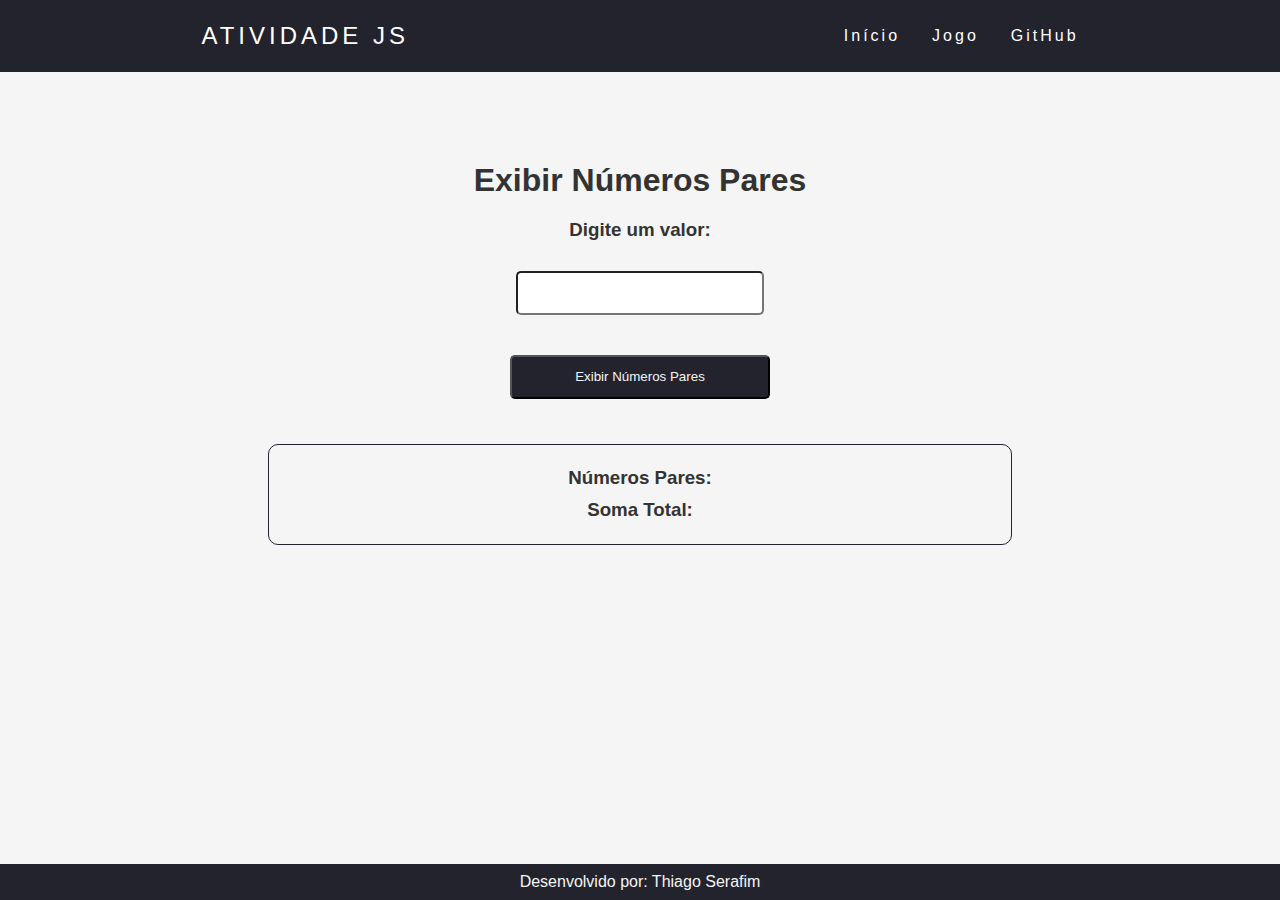
<file: index1.html>
<!DOCTYPE html>
<html lang="pt-br">
<head>
    <meta charset="UTF-8">
    <meta name="viewport" content="width=device-width, initial-scale=1.0">
    <title>Exercício 1</title>
    <link rel="stylesheet" href="style.css">
    <link rel="icon" href="assets/1073596-removebg-preview.png">
</head>

<header>
    <nav>
        <a href="" class="logo">Atividade JS</a>
        <div class="mobile-menu">
            <div class="line1"></div>
            <div class="line2"></div>
            <div class="line3"></div>
        </div>
        <ul class="nav-list">
          <li><a href="index.html">Início</a></li>
          <li><a href="jogo.html">Jogo</a></li>
          <li><a href="https://github.com/ThiagoSerafim7/Atividade_JS.git">GitHub</a></li>
        </ul>
    </nav>
   </header>

<body>
    <div class="container">
        <h1>Exibir Números Pares</h1>
        <div>
            <h3>Digite um valor:</h3>
        <input type="number" id="input">
        </div>
        <button onclick="displayNumeros()" style="width: 21%;">Exibir Números Pares</button>
        <div id="resultado">
            <h3>Números Pares: <span id="numeros"></span></h3>
            <h3>Soma Total: <span id="soma"></span></h3>
        </div>
    </div>
    <footer>
        <p>Desenvolvido por: Thiago Serafim</p>
    </footer>
    <script src="script.js"></script>
</body>
</html>
</file>
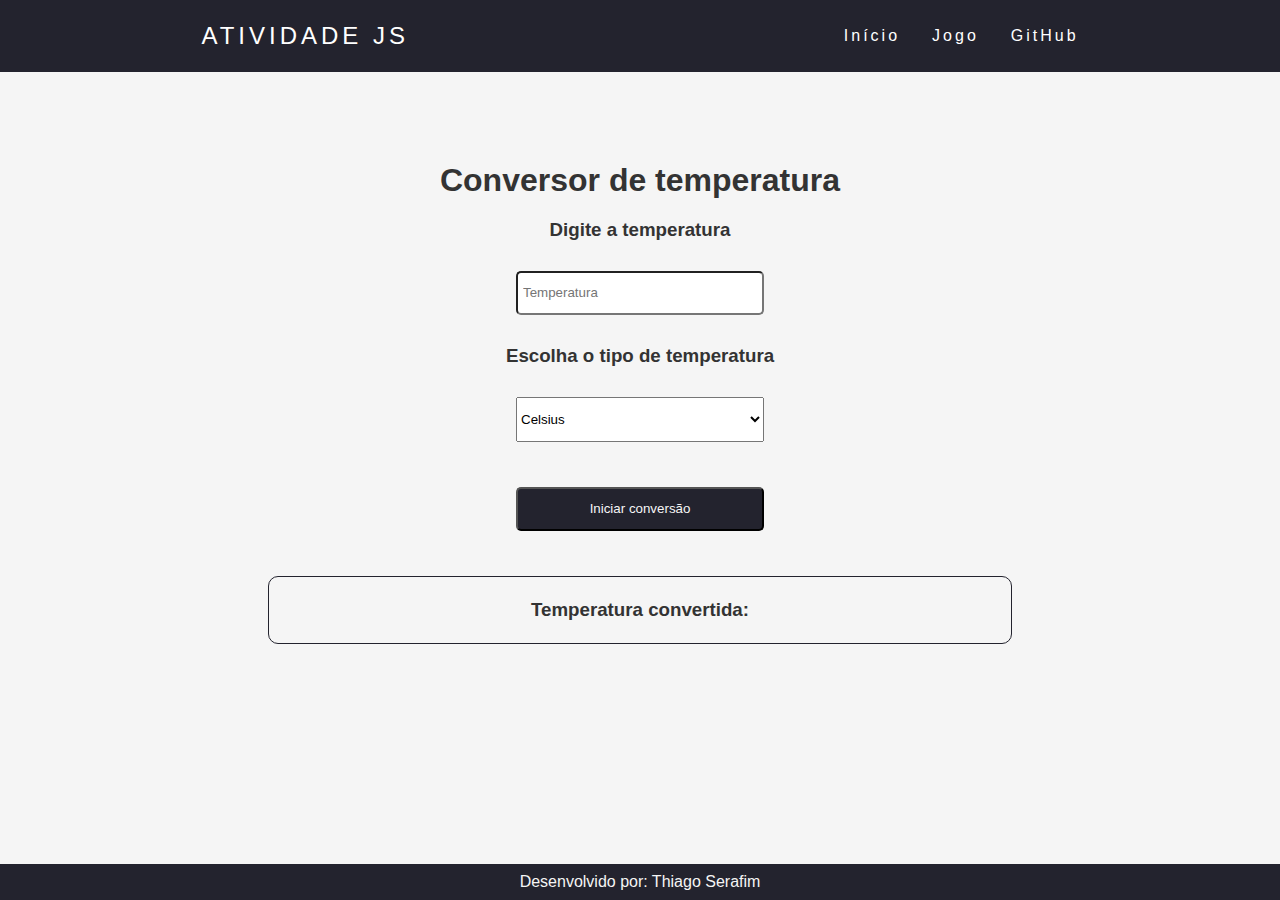
<file: index2.html>
<!DOCTYPE html>
<html lang="pt-bt">
<head>
    <meta charset="UTF-8">
    <meta name="viewport" content="width=device-width, initial-scale=1.0">
    <link rel="stylesheet" href="style.css">
    <link rel="icon" href="assets/1073596-removebg-preview.png">
    <title>Exercício 2</title>
</head>

<header>
    <nav>
        <a href="" class="logo">Atividade JS</a>
        <div class="mobile-menu">
            <div class="line1"></div>
            <div class="line2"></div>
            <div class="line3"></div>
        </div>
        <ul class="nav-list">
          <li><a href="index.html">Início</a></li>
          <li><a href="jogo.html">Jogo</a></li>
          <li><a href="https://github.com/ThiagoSerafim7/Atividade_JS.git">GitHub</a></li>
        </ul>
    </nav>
   </header>

<body>
    <div class="container">
        <div>
        <h1>Conversor de temperatura</h1>
        <h3>Digite a temperatura</h3>
        <input type="number" placeholder="Temperatura" id="input2">
        <h3>
            Escolha o tipo de temperatura
        </h3>
        <select id="tipo">
            <option value="Celsius">Celsius</option>
            <option value="Fahrenheit">Fahrenheit</option>
        </select>
        </div>
        <button onclick="conversor()" style="margin-top: 2%;">Iniciar conversão</button>
        <div id="resultado">
            <h3>Temperatura convertida: <span id="total"></span></h3>
        </div>
    </div>

    <footer>
        <p>Desenvolvido por: Thiago Serafim</p>
    </footer>

    <script src="script.js"></script>
</body>
</html>
</file>
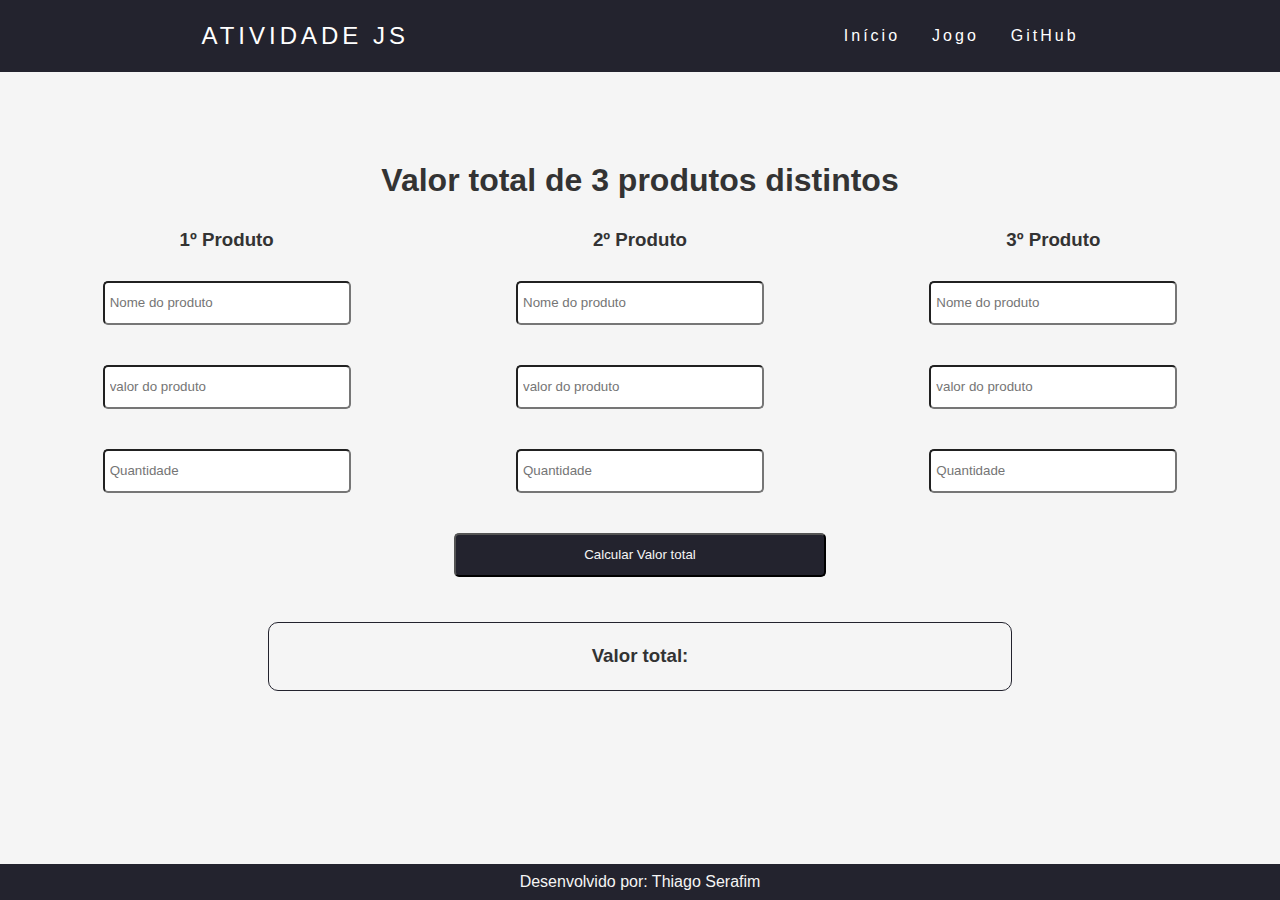
<file: index3.html>
<!DOCTYPE html>
<html lang="pt-br">
<head>
    <meta charset="UTF-8">
    <meta name="viewport" content="width=device-width, initial-scale=1.0">
    <link rel="stylesheet" href="style.css">
    <link rel="icon" href="assets/1073596-removebg-preview.png">
    <title>Exercício 3</title>
</head>

<header>
    <nav>
        <a href="" class="logo">Atividade JS</a>
        <div class="mobile-menu">
            <div class="line1"></div>
            <div class="line2"></div>
            <div class="line3"></div>
        </div>
        <ul class="nav-list">
          <li><a href="index.html">Início</a></li>
          <li><a href="jogo.html">Jogo</a></li>
          <li><a href="https://github.com/ThiagoSerafim7/Atividade_JS.git">GitHub</a></li>
        </ul>
    </nav>
   </header>

<body>
    <div class="container">
        <h1>Valor total de 3 produtos distintos</h1>
        <div id="caixa">
            <div class="prod">
            <h3>1º Produto</h3></li>
                <input type="text" placeholder="Nome do produto" id="nome1">
                <input type="number" placeholder="valor do produto" id="valor1">
                <input type="number" placeholder="Quantidade" id="quantidade1">
            </div>
            <div class="prod">
                <h3>2º Produto</h3></li>
                <input type="text" placeholder="Nome do produto" id="nome2">
                <input type="number" placeholder="valor do produto" id="valor2">
                <input type="number" placeholder="Quantidade" id="quantidade2">
            </div>
            <div class="prod">
                <h3>3º Produto</h3></li>
                <input type="text" placeholder="Nome do produto" id="nome3">
                <input type="number" placeholder="valor do produto" id="valor3">
                <input type="number" placeholder="Quantidade" id="quantidade3">
            </div>
        </div>
         

        <button onclick="produtos()"> Calcular Valor total </button>

        <div id="resultado">
            <h3>Valor total: <span id="total"></span></h3>
        </div>
    </div>
    <style>
        input
        {
            width: 60%;   
        }
        button
        {
            width: 30%;
        }
        #caixa
        {
            display: flex;
            justify-content: space-around;
        }
    </style>

<footer>
    <p>Desenvolvido por: Thiago Serafim</p>
</footer>

    <script src="script.js"></script>
</body>
</html>
</file>
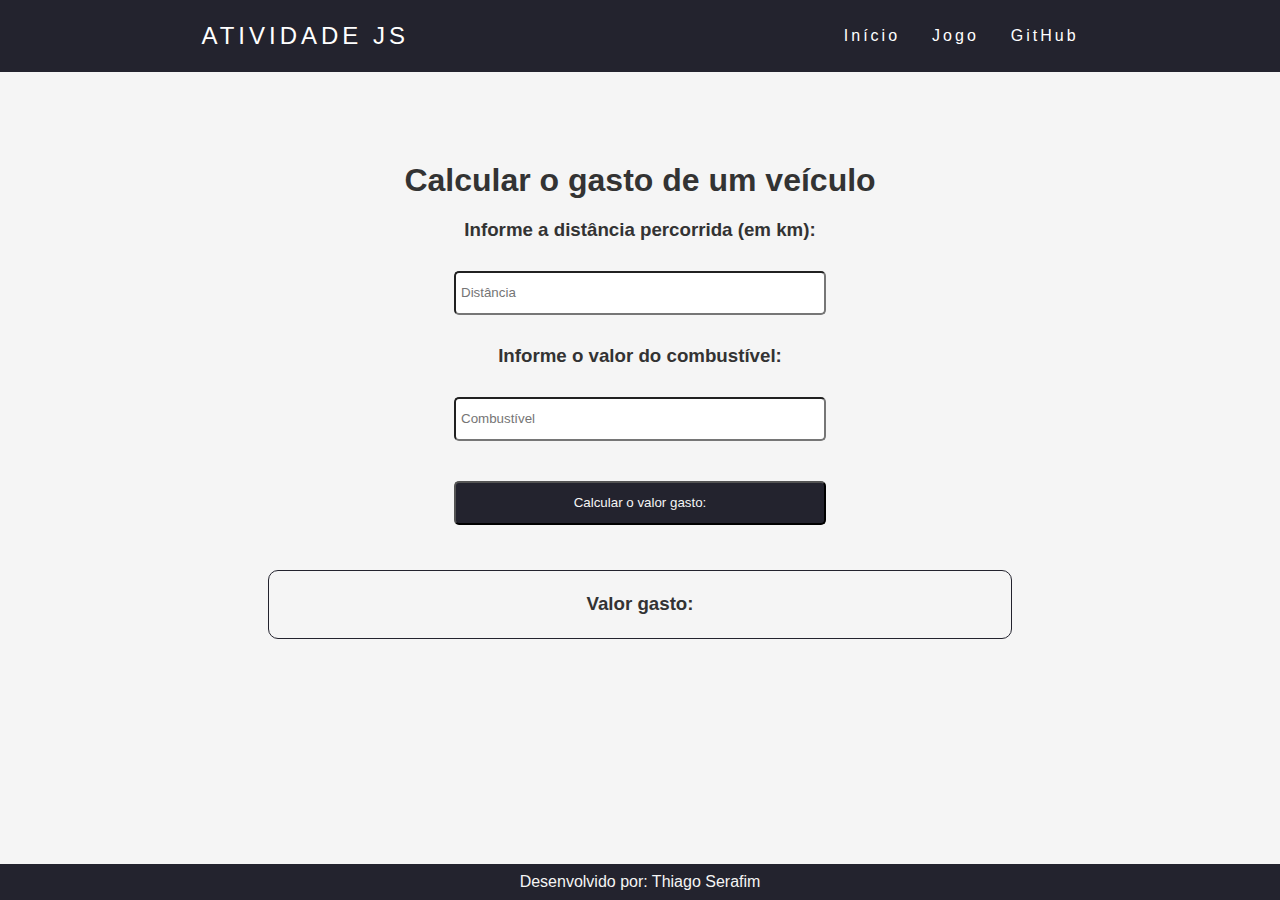
<file: index4.html>
<!DOCTYPE html>
<html lang="pt-br">
<head>
    <meta charset="UTF-8">
    <meta name="viewport" content="width=device-width, initial-scale=1.0">
    <link rel="stylesheet" href="style.css">
    <link rel="icon" href="assets/1073596-removebg-preview.png">
    <title>Exercício 4</title>
</head>

<header>
    <nav>
        <a href="" class="logo">Atividade JS</a>
        <div class="mobile-menu">
            <div class="line1"></div>
            <div class="line2"></div>
            <div class="line3"></div>
        </div>
        <ul class="nav-list">
          <li><a href="index.html">Início</a></li>
          <li><a href="jogo.html">Jogo</a></li>
          <li><a href="https://github.com/ThiagoSerafim7/Atividade_JS.git">GitHub</a></li>
        </ul>
    </nav>
   </header>

<body>
    <div class="container">
        <h1>Calcular o gasto de um veículo</h1>
        <div>
            <h3>Informe a distância percorrida (em km):</h3>
                        <input type="number" placeholder="Distância" id="distancia">
        
                        <h3>Informe o valor do  combustível:</h3>
                        <input type="number" placeholder="Combustível" id="preco">
        </div>

        <button onclick="veiculos()"> Calcular o valor gasto: </button>

        <div id="resultado">
            <h3>Valor gasto: <span id="total"></span></h3>
        </div>
    </div>
    <style>
        input, button
        {
            width: 30%;
            
        }
    </style>

<footer>
    <p>Desenvolvido por: Thiago Serafim</p>
</footer>

    <script src="script.js"></script>
</body>
</html>
</file>
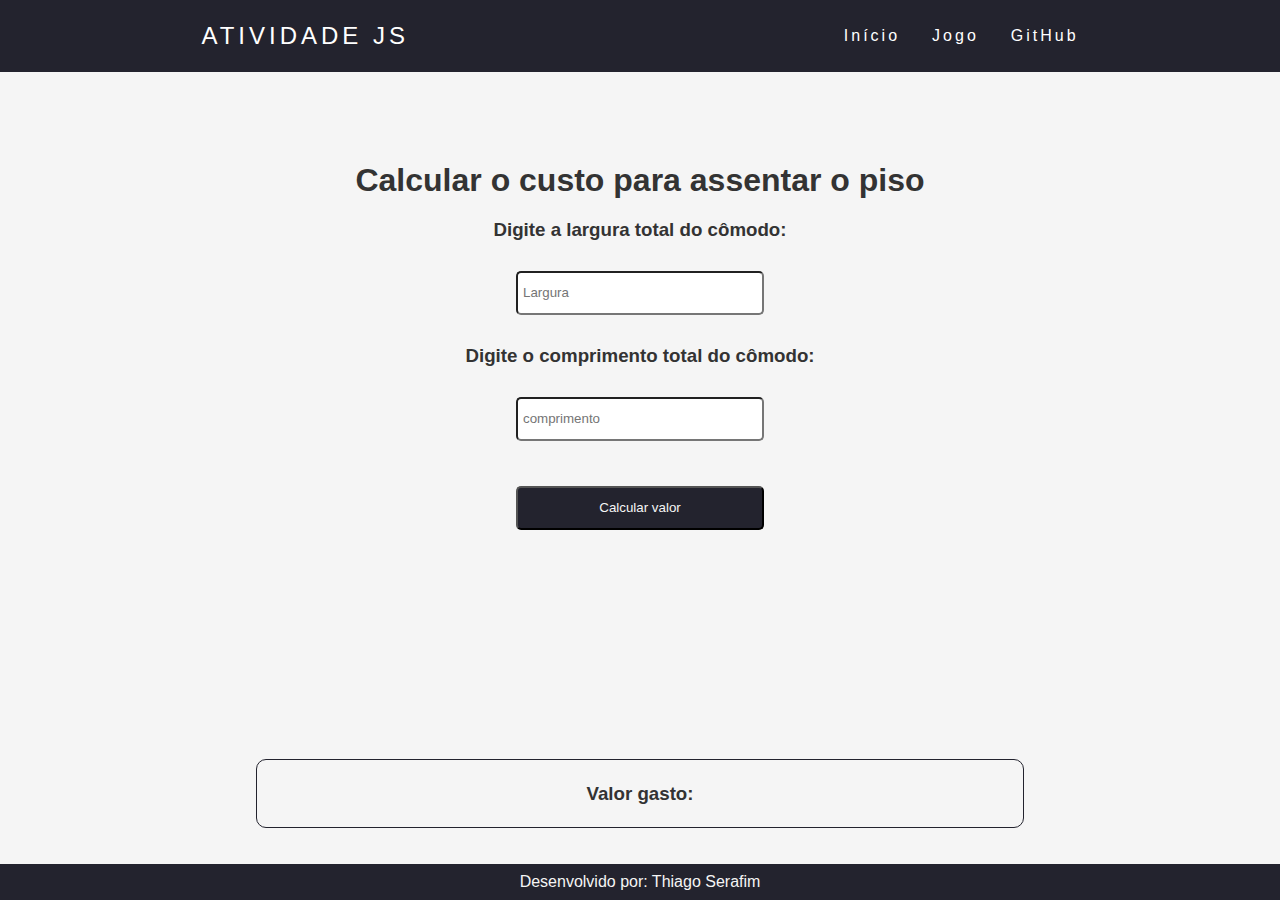
<file: index5.html>
<!DOCTYPE html>
<html lang="pt-br">
<head>
    <meta charset="UTF-8">
    <meta name="viewport" content="width=device-width, initial-scale=1.0">
    <link rel="stylesheet" href="style.css">
    <link rel="icon" href="assets/1073596-removebg-preview.png">
    <title>Exercício 5</title>
</head>

<header>
    <nav>
        <a href="" class="logo">Atividade JS</a>
        <div class="mobile-menu">
            <div class="line1"></div>
            <div class="line2"></div>
            <div class="line3"></div>
        </div>
        <ul class="nav-list">
          <li><a href="index.html">Início</a></li>
          <li><a href="jogo.html">Jogo</a></li>
          <li><a href="https://github.com/ThiagoSerafim7/Atividade_JS.git">GitHub</a></li>
        </ul>
    </nav>
   </header>

<body>
    <div class="container">
        <h1>Calcular o custo para assentar o piso</h1>
        <div>
            <h3>Digite a largura total do cômodo:</h3>
            <input type="number" id="largura" placeholder="Largura">

            <h3>Digite o comprimento total do cômodo:</h3>
            <input type="number" id="comprimento" placeholder="comprimento">
        </div>

        <button onclick="piso()" style="margin-top: 2%;">Calcular valor</button>
    </div>

    <div id="resultado">
        <h3>Valor gasto: <span id="total"></span></h3>
    </div>

    <footer>
        <p>Desenvolvido por: Thiago Serafim</p>
    </footer>

    <script src="script.js"></script>
</body>
</html>
</file>
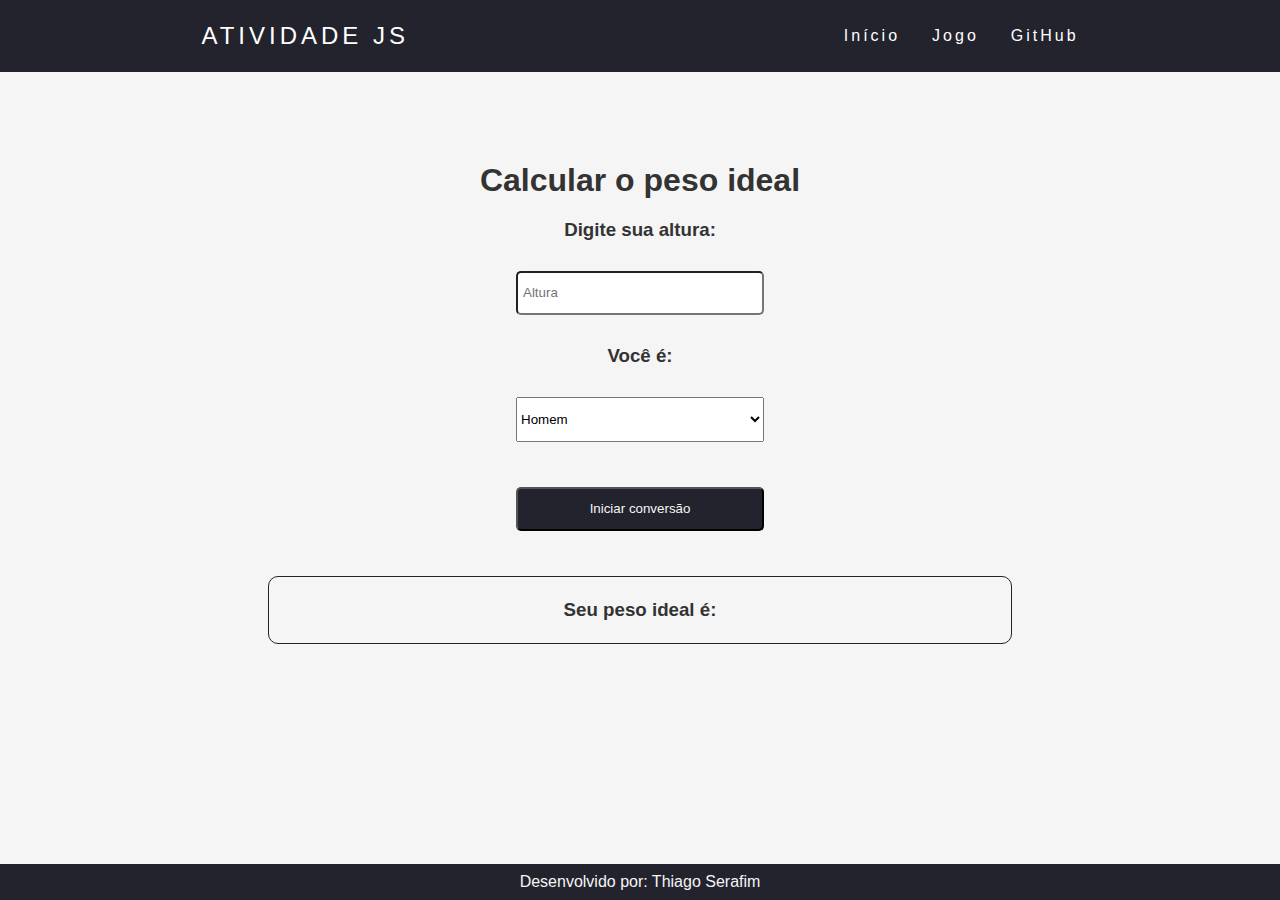
<file: index6.html>
<!DOCTYPE html>
<html lang="pt-br">
<head>
    <meta charset="UTF-8">
    <meta name="viewport" content="width=device-width, initial-scale=1.0">
    <link rel="stylesheet" href="style.css">
    <link rel="icon" href="assets/1073596-removebg-preview.png">
    <title>Exercício 6</title>
</head>
<body>
    
    <header>
        <nav>
            <a href="" class="logo">Atividade JS</a>
            <div class="mobile-menu">
                <div class="line1"></div>
                <div class="line2"></div>
                <div class="line3"></div>
            </div>
            <ul class="nav-list">
              <li><a href="index.html">Início</a></li>
              <li><a href="jogo.html">Jogo</a></li>
              <li><a href="https://github.com/ThiagoSerafim7/Atividade_JS.git">GitHub</a></li>
            </ul>
        </nav>
       </header>

    <div class="container">
        <div>
        <h1>Calcular o peso ideal</h1>
        <h3>Digite sua altura:</h3>
        <input type="number" placeholder="Altura" id="altura">
        <h3>
            Você é:
        </h3>
        <select id="gen">
            <option value="Homem">Homem</option>
            <option value="Mulher">Mulher</option>
        </select>
        </div>
        <button onclick="imc()" style="margin-top: 2%;">Iniciar conversão</button>
        <div id="resultado">
            <h3>Seu peso ideal é: <span id="total"></span></h3>
        </div>
    </div>

    <footer>
        <p>Desenvolvido por: Thiago Serafim</p>
    </footer>

    <script src="script.js"></script>
</body>
</html>
</file>
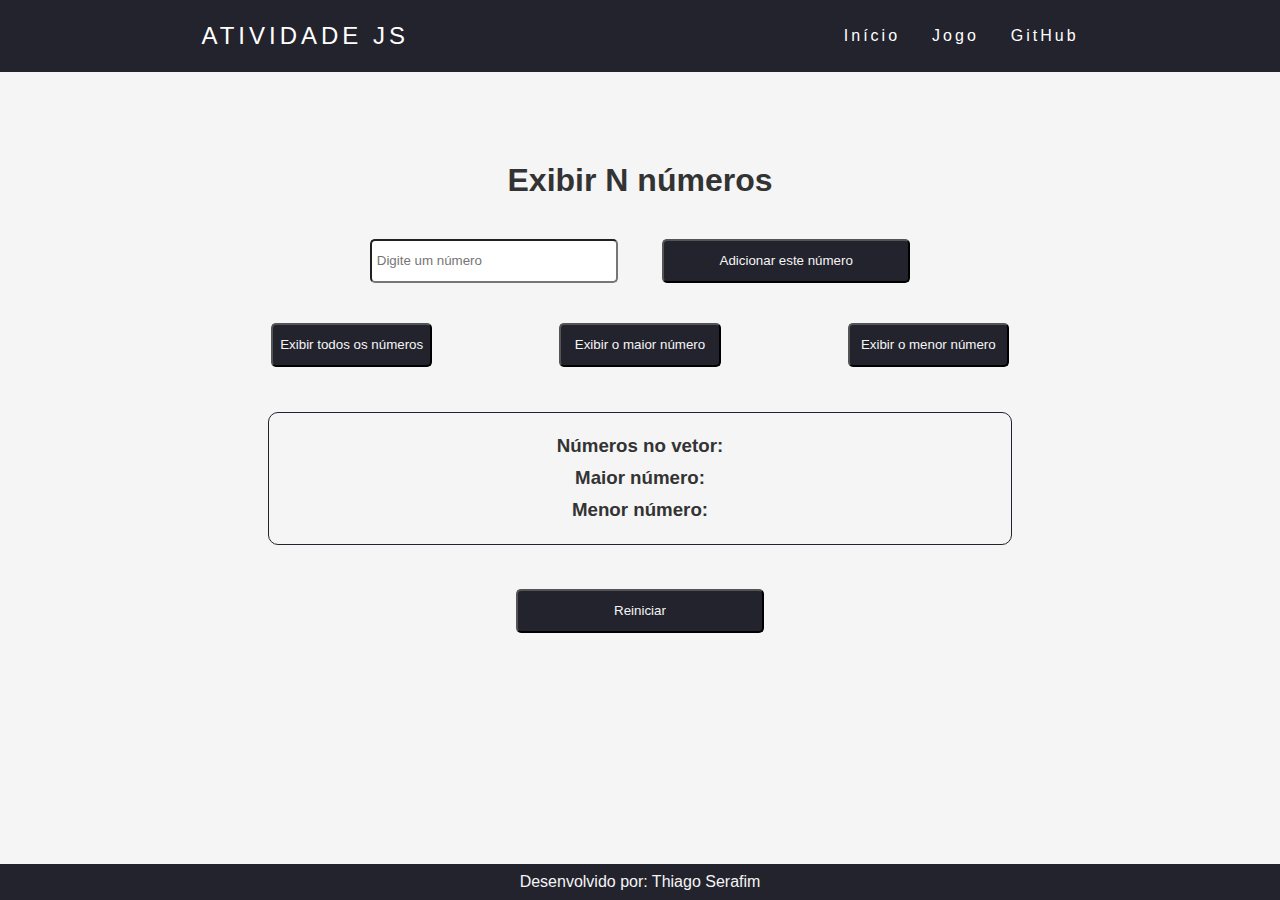
<file: index7.html>
<!DOCTYPE html>
<html lang="pt-br">
<head>
    <meta charset="UTF-8">
    <meta name="viewport" content="width=device-width, initial-scale=1.0">
    <link rel="stylesheet" href="style.css">
    <link rel="icon" href="assets/1073596-removebg-preview.png">
    <title>Exercício 7</title>
</head>
<body>

    <header>
        <nav>
            <a href="" class="logo">Atividade JS</a>
            <div class="mobile-menu">
                <div class="line1"></div>
                <div class="line2"></div>
                <div class="line3"></div>
            </div>
            <ul class="nav-list">
              <li><a href="index.html">Início</a></li>
              <li><a href="jogo.html">Jogo</a></li>
              <li><a href="https://github.com/ThiagoSerafim7/Atividade_JS.git">GitHub</a></li>
            </ul>
        </nav>
       </header>

    <div class="container">
        <h1>Exibir N números</h1>
        <div>
            <form action="">
            <input type="number" placeholder="Digite um número" id="numero">
            <button type="button" onclick="adicionar()" id="add"> Adicionar este número</button>
            </form>
        </div>

        <div id="botao">
            <button type="button" onclick="todos()"> Exibir todos os números </button>
            <button type="button" onclick="maior()"> Exibir o maior número </button>
            <button type="button" onclick="menor()"> Exibir o menor número </button>
        </div>

        <div id="resultado">
            <h3>Números no vetor: <span id="todos"></span></h3>
            <h3>Maior número: <span id="maior"></span></h3>
            <h3>Menor número: <span id="menor"></span></h3>
        </div>

        <div>
            <button type="button" id="resetar" onclick="reset()">Reiniciar</button>
        </div>
    </div>

        <footer>
            <p>Desenvolvido por: Thiago Serafim</p>
        </footer>

    <script src="script.js"></script>
</body>
</html>
</file>
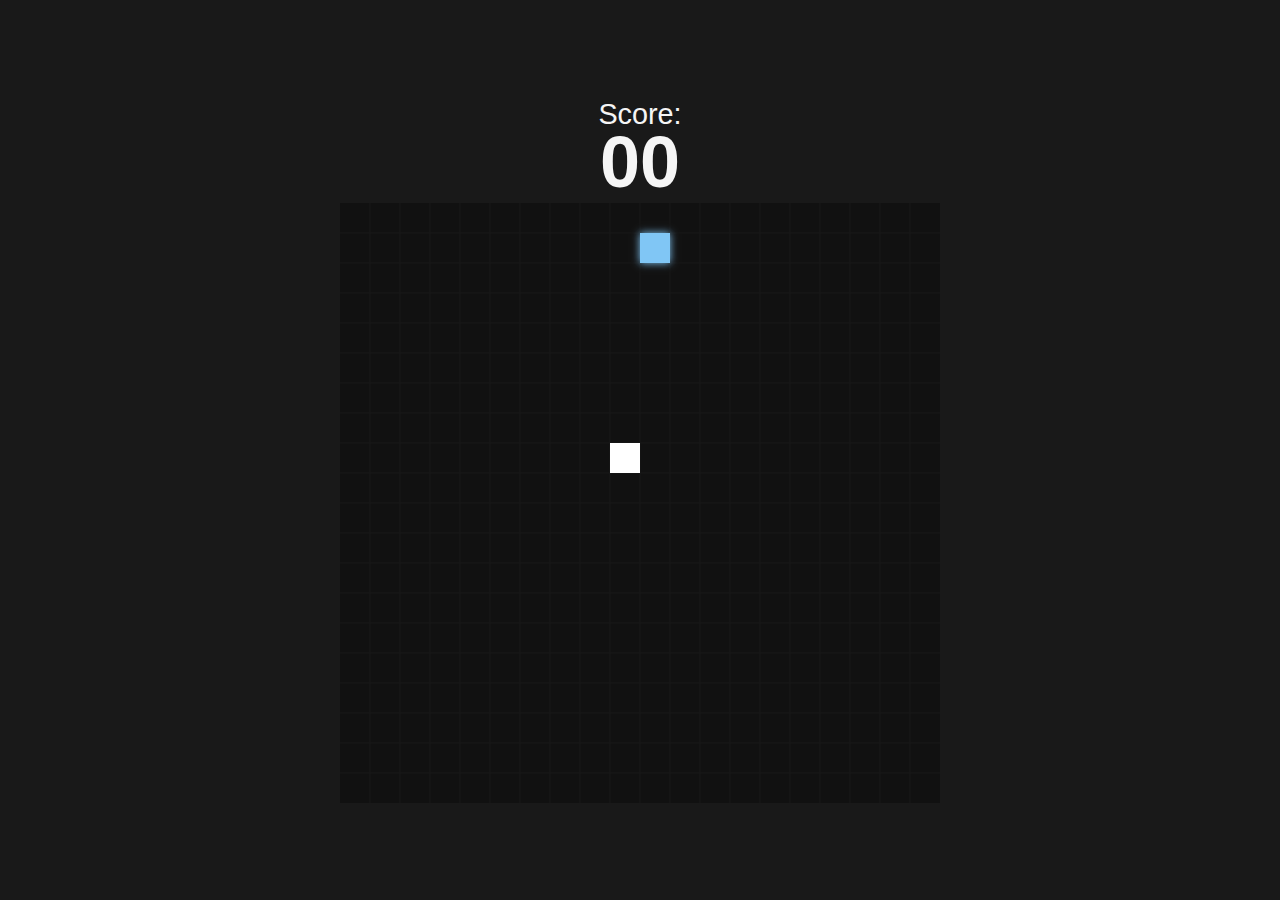
<file: jogo.html>
<!DOCTYPE html>
<html lang="pt-br">
<head>
    <meta charset="UTF-8">
    <meta name="viewport" content="width=device-width, initial-scale=1.0">
    <link rel="stylesheet" href="jogo.css">
    <link rel="stylesheet" href="style.css">
    <link rel="icon" href="assets/1073596-removebg-preview.png">
    <link rel="stylesheet" href="https://fonts.googleapis.com/css2?family=Material+Symbols+Outlined:opsz,wght,FILL,GRAD@20..48,100..700,0..1,-50..200" />
    <title>Jogo da cobrinha</title>
</head>
<body>

    <div class="score">Score: <span class="score--value">00</span></div>

    <div class="menu-screen">
        <span class="game-over">Fim de jogo</span>
        <span class="final-score"><span>00</span></span>

        <button class="btn-play">
            <span class="material-symbols-outlined">
                play_circle
                </span>
            Jogar novamente
        </button>
    </div>    
    <canvas width="600px" height="600px"></canvas>

    <script src="script.js"></script>
</body>
</html>
</file>
<file: style.css>
* {
    margin: 0;
    padding: 0;
    box-sizing: border-box;
    font-family: 'ysabeau', sans-serif;
    }
html
{
    background-color: whitesmoke;
    height: 100%;
}
body
{
    min-height: 100%;
    display: flex;
    flex-direction: column;
    position: relative;
}
a 
{
    color: #fff;
    text-decoration: none;
}
a:hover
{
    opacity: 0.7;
    color: gold;
}
.exe:hover
{
    background-color: goldenrod;
    opacity: 2;
}
.logo
{
    font-size: 24px;
    text-transform: uppercase;
    letter-spacing: 4px;
}
nav
{
    display: flex;
    justify-content: space-around;
    align-items: center;
    font-family: system-ui, -apple-system, Arial, Helvetica, sans-serif;
    background: #23232e;
    height: 8vh;
}
.nav-list
{
    list-style: none;
    display: flex;
    z-index: 2;
    
}
.nav-list li
{
    letter-spacing: 3px;
    margin-left: 32px;
}
.mobile-menu
{
    cursor: pointer;
    display: none;
}
.mobile-menu div
{
    width: 32px;
    height: 2px;
    background: #fff;
    margin: 8px;
    transition: 0.3s;
}
@media (max-width: 999px)
{
    body {
        overflow-x: hidden;
    }
    

    .nav-list{
        position: absolute;
        top: 8vh;
        right: 0;
        width: 50vw;
        height: 92vh;
        background: #23232e;
        flex-direction: column;
        align-items: center;
        justify-content: space-around;
        transform: translateX(100%);
        transition: transform 0.3s ease-in-out;
    }
    .nav-list li {
        margin-left: 0;
        opacity: 0;
    }
    .mobile-menu {
        display: block;
    }
    .nav-list.active {
        transform: translateX(0);
    }
    #botao {
        gap: 2rem;
    }
    #caixa
    {
        flex-direction: column;
    }
    
}



.mobile-menu.active .line1 {
    transform: rotate(-45deg) translate(-8px, 8px);
}
.mobile-menu.active .line2 {
    opacity: 0;
}
.mobile-menu.active .line3 {
    transform: rotate(45deg) translate(-5px, -7px);
}



@keyframes navLinkFade {
    from {
        opacity: 0;
        transform: translateX(50px);
    }
    to {
        opacity: 1;
        transform: translateX(0);
    }
}

@media (max-width: 768px) {
    .nav-list {
        display: none;
    }

    .nav-list.active {
        display: flex;
        flex-direction: column;
        align-items: center;
    }
}
nav{
    margin-bottom: 50px;
}


footer {
    background-color: #23232e;
    color: whitesmoke;
    text-align: center;
    width: 100%;
    height: 4vh;
    bottom: 0;
    margin-top: 10px; 
    display: flex;
    justify-content: center;
    align-items: center;
    position: relative;
    clear: both;
}

.container {
    text-align: center;
    margin: 20px;
    flex: 1;
}

h1 {
    color: #333;
    margin: 20px;
}
h3 {
    color: #333;
    margin: 10px;
}
select
{
    margin: 20px;
    max-width: 1000px;
    width: 20%;
    height: 5vh;
}
input, button {
    margin: 20px;
    padding: 5px;
    max-width: 1000px;
    min-width: 100px;
    width: 20%;
    line-height: 30px;
    border-radius: 5px;

}
button
{
    background-color: #23232e;
    color: whitesmoke;
}

#resultado {
    margin: 2%;
    margin-left: 20%;
    margin-right: 20%;
    border: 1px solid #23232e;
    border-radius: 10px;
    padding: 1%;
    text-align: center;
    
}
ul
{
    list-style-type: none;
}
table
{
    display: flex;
    justify-content: space-around;
}
#caixa 
{
    display: flex;
    justify-content: space-around;
}

#botao
{
    display: flex;
    justify-content: space-evenly;
}
#botao button
{
    width: 13%;
    margin-left: -10%;
    margin-right: -10%;
}

.inicio {
    display: flex;
    flex-direction: column;
    align-items: center;
}
.inicio a
{
    display: flex;
}

.exe {
    background-color: #23232e;
    color: whitesmoke;
    text-align: center;
    min-width: 350px;
    width: 100%;
    line-height: 100px;
    margin: 25px;
    border-radius: 5px;
    
}
</file>
<file: jogo.css>
@import url('https://fonts.googleapis.com/css2?family=Space+Grotesk&display=swap');

* {
    margin: 0;
    padding: 0;
    box-sizing: border-box;
    font-family: "SpaceGrotesk";
}

body {
    background-color: #191919;
    display: flex;
    justify-content: center;
    min-height: 100vh;
    align-items: center;
    color: whitesmoke;
    flex-direction: column;
}

canvas {
    background-color: #111;
}
.score {
    display: flex;
    flex-direction: column;
    align-items: center;
    font-size: 1.8rem;
}

.score--value {
    font-weight: 700;
    font-size: 4.5rem;
    display: block;
    margin-top: -10px;
}

.menu-screen {
    position: absolute;
    display: none;
    flex-direction: column;
    align-items: center;
    z-index: 1;
}
.game-over {
    text-transform: uppercase;
    font-weight: 700;
    font-size: 3rem;
}
.final-score {
    font-weight: 500;
    font-size: 1.5rem;
}
.btn-play {
    border: none;
    border-radius: 100px;
    padding: 10px 15px 10px 12px;
    font-size: 1rem;
    font-weight: 600;
    color: #333;
    background-color: whitesmoke;
    width: 60%;
    margin-top: 40px;
    align-items: center;
    justify-content: center;
    gap: 5px;
    cursor: pointer;
    display: flex;
}
</file>
